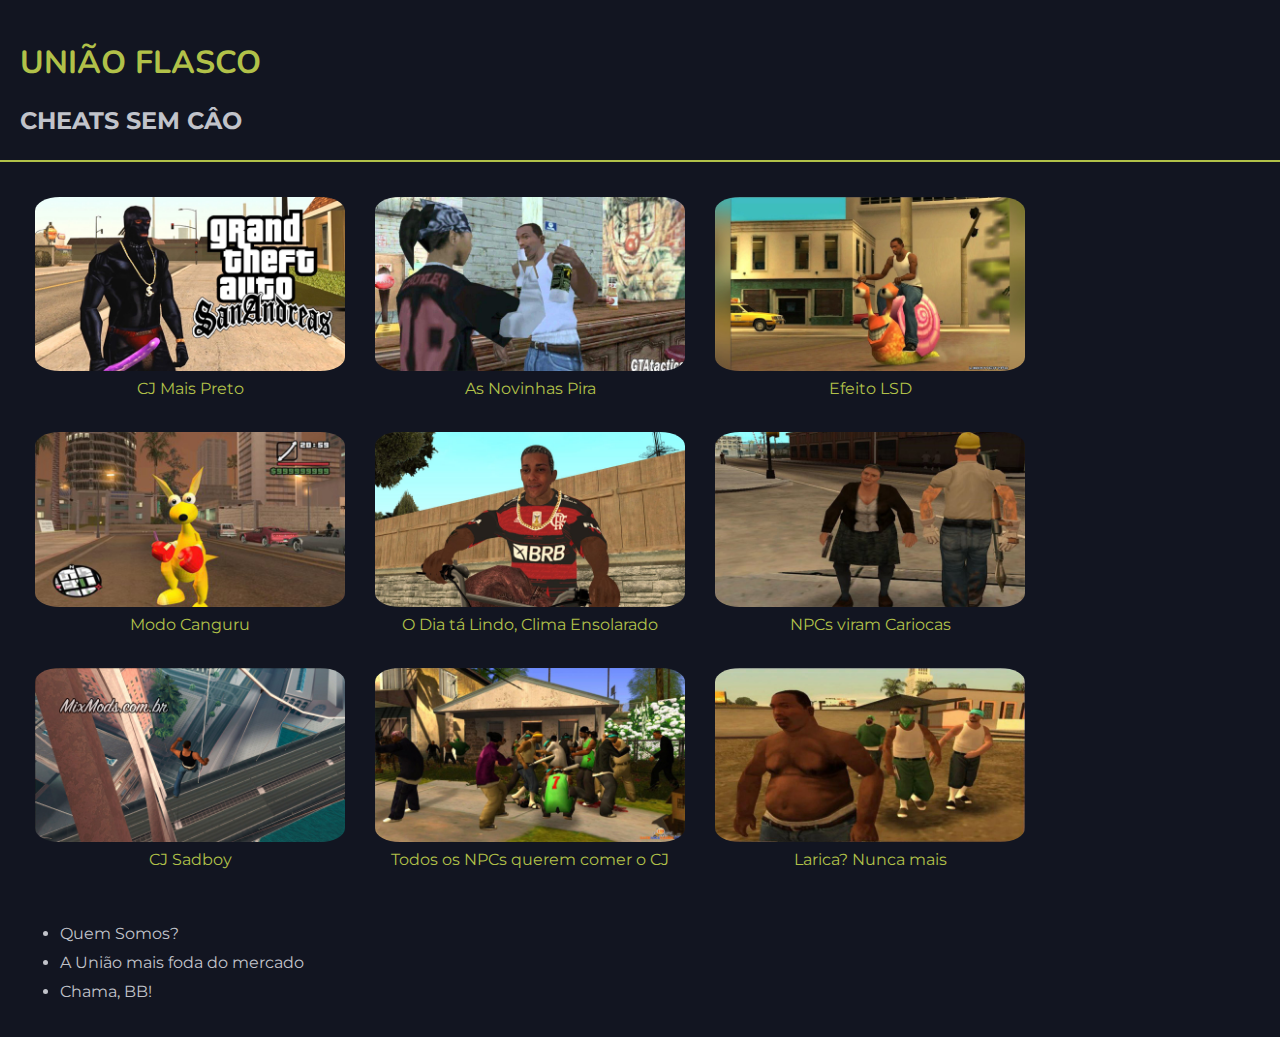
<file: index.html>
<!DOCTYPE html>
<html lang="pt-BR">
    <head>

        <meta charset="UTF-8"/>
        <meta http-equiv="X-UA-Compatible" content="IE=edge">
        <meta name="viewport" content="width=device-width, initial-scale=1.0">
        <link href="css/style.css" rel="stylesheet" type="text/css"></style/>

        <title> 
            UNIÃO FLASCO - MANO SEM CÂO
        </title>

    </head>
    <body>

        <header>
            <h1>
                <a id="title" href="index.html">
                UNIÃO FLASCO
                </a>
            </h1>

            <h2 id="info">
                CHEATS SEM CÂO
            </h2>
        </header>

        <section>
            <div class="product">
                <a href="cheat-cj-preto.html">
                    <img src="img/cj-mais-preto.jpg"> 
                    <p>CJ Mais Preto</p>
                </a>
            </div>

            <div class="product">
                <a href="##">
                    <img src="img/as-novinhas-pira.jpg"> 
                    <p>As Novinhas Pira</p>
                </a>
            </div>

            <div class="product">
                <a href="#">
                    <img src="img/efeito-lsd.jpg"> 
                <p>Efeito LSD</p>
                </a>
            </div>

            <div class="product">
                <a href="#">
                    <img src="img/modo-canguru.jpg"> 
                <p>Modo Canguru</p>
                </a>
            </div>

            <div class="product">
                <a href="#">
                    <img src="img/o-dia-ta-lindo.jpg"> 
                <p>O Dia tá Lindo, Clima Ensolarado</p>
                </a>
            </div>

            <div class="product">
                <a href="#">
                    <img src="img/npcs-cariocas.jpg"> 
                <p>NPCs viram Cariocas</p>
                </a>
            </div>

            <div class="product">
                <a href="#">
                    <img src="img/cj-sadboy.jpg"> 
                <p>CJ Sadboy</p>
                </a>
            </div>

            <div class="product">
                <a href="#">
                    <img src="img/npcs-qco-cj.jpg"> 
                <p>Todos os NPCs querem comer o CJ</p>
                </a>
            </div>

            <div class="product">
                <a href="#">
                    <img src="img/larica-nunca.jpg"> 
                    <p>Larica? Nunca mais</p>
                </a>
            </div>
        </section>

        <footer>
            <ul>
                <li>
                    Quem Somos?
                </li>

                <li>
                    A União mais foda do mercado
                </li>

                <li>
                    Chama, BB!
                </li>

            </ul>
        </footer>

    </body>
</html>
</file>
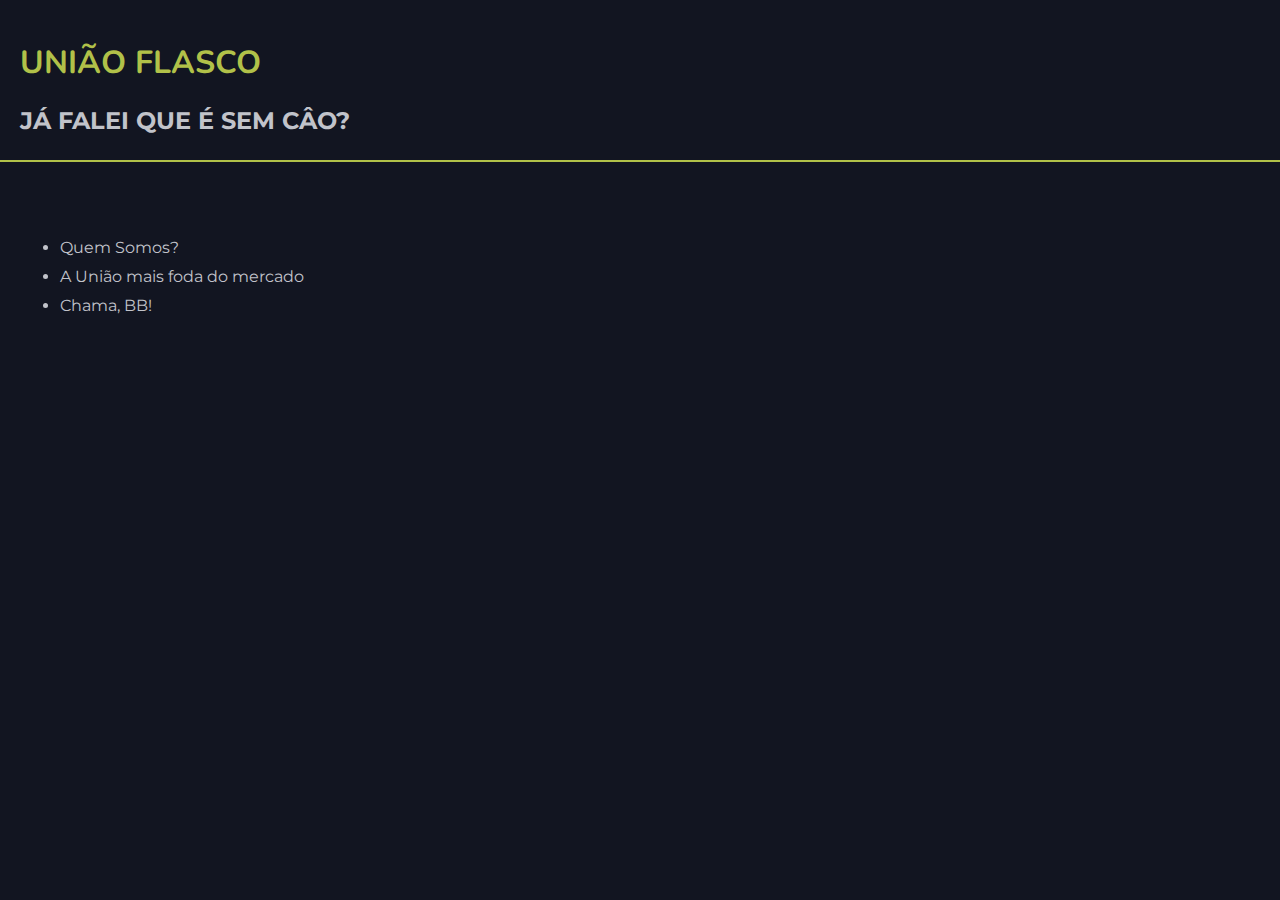
<file: cheat-cj-preto.html>
<!DOCTYPE html>
<html lang="pt-BR">
    <head>

        <meta charset="UTF-8"/>
        <meta http-equiv="X-UA-Compatible" content="IE=edge">
        <meta name="viewport" content="width=device-width, initial-scale=1.0">
        <link href="css/style.css" rel="stylesheet" type="text/css"></style/>

        <title> 
            CJ MAIS PRETO | UNIÃO FLASCO
        </title>

    </head>
    <body>

        <header>
            <h1>
                <a id="title" href="index.html">
                UNIÃO FLASCO
                </a>
            </h1>

            <h2>
                JÁ FALEI QUE É SEM CÂO?
            </h2>
        </header>

        <section>  
        </section>

        <footer>
            <ul>
                <li>
                    Quem Somos?
                </li>

                <li>
                    A União mais foda do mercado
                </li>

                <li>
                    Chama, BB!
                </li>

            </ul>
        </footer>

    </body>
</html>
</file>
<file: css/style.css>
@import url('https://fonts.googleapis.com/css?family=Nunito');
@import url('https://fonts.googleapis.com/css?family=Montserrat');

::selection {
    background-color: #b1c149;
    color: #1c1c1c;
}

body {
    background-color: #121521;
    padding: 0;
    margin: 0;
}

header {
    height: 120px;
    border-bottom: 2px solid #b1c149;
    padding: 20px;
}

#title {
    font-family: 'Nunito', sans-serif;
    color: #b1c149;
    text-decoration: none;
}

h2 {
    margin-top: 10px;
    color: #c1c3ca;
    font-family: 'Montserrat', sans-serif;
}

section {
    padding: 20px;
}

.product {
    width: 25%;
    margin: 15px;
    float: left; 
}

.product img {
    width: 100%;
    border-radius: 8%;
}

.product img:hover {
    box-shadow: 2px 2px 10px #22283a;
}

a {
    margin-top: 10px;
    font-family: 'Montserrat', sans-serif;
    color: #b1c149;
    text-decoration: none;
}

p {
    margin: 4px;
    text-align: center;
    min-height: '100px';
    
}

p:hover {
    color: #e8ff4b;
}

footer {
    clear: both;
    background-color: #121521;
    padding: 20px;
}

li {
    margin-top: 10px;
    font-family: 'Montserrat', sans-serif;
    color: #c1c3ca;
}
</file>
